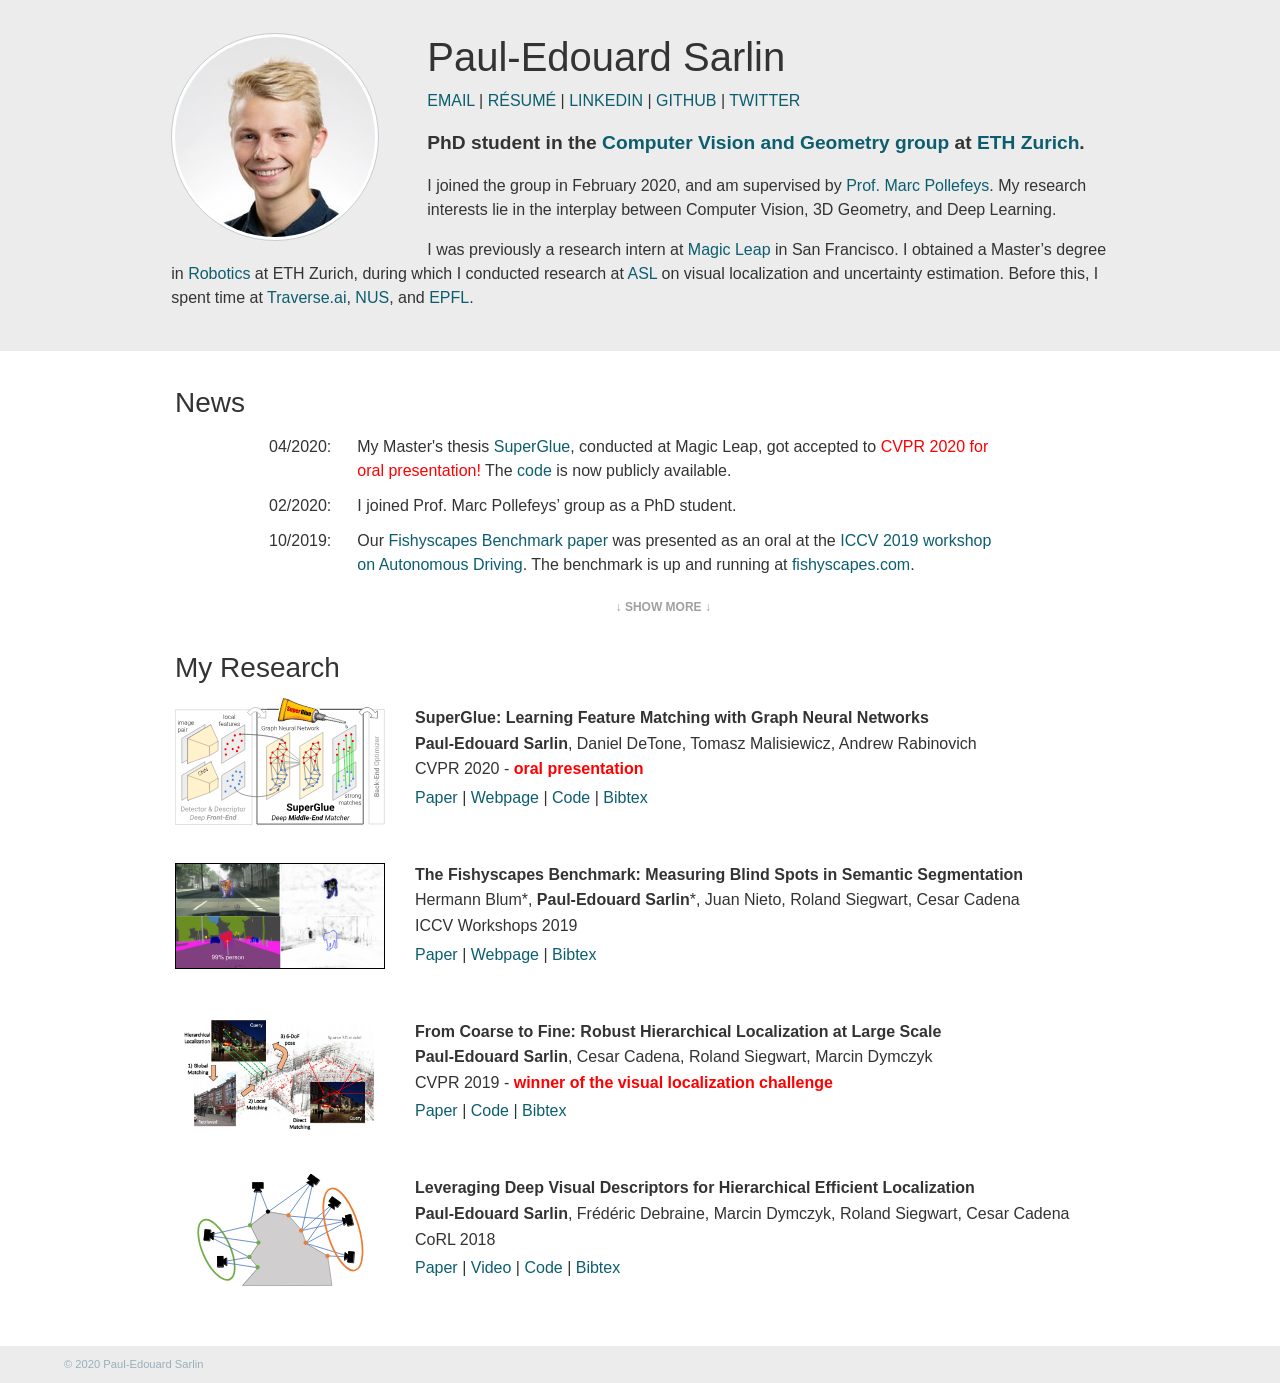
<file: index.html>
<!DOCTYPE html>
<html>
  <head>
    <!-- Global site tag (gtag.js) - Google Analytics -->
<!--     <script async src="https://www.googletagmanager.com/gtag/js?id=UA-113230407-1"></script>
    <script>
      window.dataLayer = window.dataLayer || [];
      function gtag(){dataLayer.push(arguments);}
      gtag('js', new Date());

      gtag('config', 'UA-113230407-1');
    </script>
 -->
    <title>Paul-Edouard Sarlin</title>
    <meta name="description" content="Paul-Edouard Sarlin: PhD student at ETH Zurich, interested in Computer Vision and Machine Learning.">
    <meta charset="UTF-8">
    <meta name="viewport" content="width=device-width, initial-scale=1, shrink-to-fit=no">
    <link rel="icon" type="image/png" sizes="16x16" href="assets/favicon/favicon-16x16.png">
    <link rel="icon" type="image/png" sizes="32x32" href="assets/favicon/favicon-32x32.png">

    <link rel="stylesheet" href="https://stackpath.bootstrapcdn.com/bootstrap/4.4.1/css/bootstrap.min.css">
    <link rel="stylesheet" type="text/css" href="style/index.css" />
  </head>
  <body>
    <section>
      <div class="container-fluid me-background">
        <div class="container-center pt-2">
        
          <div class="float-left pr-5 pb-3">
            <img class="me-image" alt="profile photo" src="assets/profile.jpg">
          </div> <!-- End -->

          <h1>Paul&#8209;Edouard Sarlin</h1>
          <p>
          <a href="mailto:paul.edouard.sarlin@gmail.com">EMAIL</a>  |
          <a target="_blank" href="doc/resume.pdf">RÉSUMÉ</a>  |
          <a target="_blank" href="https://www.linkedin.com/in/pesarlin/en">LINKEDIN</a>  |
          <a target="_blank" href="https://github.com/skydes">GITHUB</a>  |
          <a target="_blank" href="https://twitter.com/pesarlin">TWITTER</a>
          </p>

          <p class="me-subtitle">
          PhD student in the
          <a target="_blank" href="https://cvg.ethz.ch/">Computer Vision and Geometry group</a>
          at <a target="_blank" href="https://ethz.ch/en.html">ETH Zurich</a>.
          </p>

          <p>
          I joined the group in February 2020, and am supervised by
          <a target="_blank" href="https://scholar.google.com/citations?user=YYH0BjEAAAAJ&hl=en">Prof. Marc Pollefeys</a>. 
          My research interests lie in the interplay between Computer Vision, 3D Geometry, and Deep Learning.
          </p>

          <p>
          I was previously a research intern at <a target="_blank" href="https://www.magicleap.com/">Magic Leap</a> in San Francisco. I obtained a Master’s degree in <a target="_blank" href="https://master-robotics.ethz.ch/">Robotics</a> at ETH Zurich, during which I&nbsp;conducted research at <a target="_blank" href="https://asl.ethz.ch/">ASL</a> on visual localization and uncertainty estimation. Before this, I spent time at <a target="_blank" href="https://traverse.ai/">Traverse.ai</a>, <a target="_blank" href="http://www.nus.edu.sg/">NUS</a>, and <a target="_blank" href="https://www.epfl.ch/en/">EPFL</a>.
          </p>
        
        </div> <!-- End .container-center pt-2 -->
      </div> <!-- End .container-fluid container-center container-main -->
    </section>
    
    <div class="container-fluid container-center container-main"> <!-- body sections-->
    <section>
      <h3>News</h3>

        <div class="limit-items mb-4">
        
        <!-- Begin controller - must precede .items -->
        <input type="checkbox" id="show-all">
        <label for="show-all" class="text-show">↓ SHOW MORE ↓</label>
        <label for="show-all" class="text-hide">↑ HIDE ↑</label>
        <!-- end of controller -->
        
         <div class="items">
          <table class="news-table"><tbody>
            <tr>
              <td class="news-date">04/2020:</td>
              <td class="news-text">
                My Master's thesis <a href="superglue">SuperGlue</a>, conducted at Magic Leap, got accepted to <font color="red">CVPR 2020 for oral presentation!</font> The <a target="_blank" href="https://github.com/magicleap/SuperGluePretrainedNetwork">code</a> is now publicly available.
              </td>
            </tr>

            <tr>
              <td class="news-date">02/2020:</td>
              <td class="news-text">
                I joined Prof. Marc Pollefeys’ group as a PhD student.
              </td>
            </tr>

            <tr>
              <td class="news-date">10/2019:</td>
              <td class="news-text">
                Our <a target="_blank" href="https://arxiv.org/abs/1904.03215">Fishyscapes Benchmark paper</a> was presented as an oral at the <a target="_blank" href="https://adworkshop.org/">ICCV 2019 workshop on Autonomous Driving</a>. The benchmark is up and running at <a target="_blank" href="https://fishyscapes.com/">fishyscapes.com</a>.
              </td>
            </tr>

            <tr>
              <td class="news-date">06/2019:</td>
              <td class="news-text">
                Our <a target="_blank" href="https://arxiv.org/abs/1812.03506">Hierarchical Localization paper</a> won the Visual Localization Challenge at the <a target="_blank" href="https://sites.google.com/view/ltvl2019/home">CVPR 2019 workshop on Long-Term Visual Localization</a>. The code is available on <a target="_blank" href="https://github.com/ethz-asl/hfnet">GitHub</a>.
              </td>
            </tr>

            <tr>
              <td class="news-date">04/2019: </td>
              <td class="news-text">
                I started my 6-month Master’s thesis with <a target="_blank" href="https://scholar.google.com/citations?hl=en&user=RCTeTV0AAAAJ">Tomasz Malisiewicz</a> at Magic Leap in Sunnyvale, California.
              </td>
            </tr>

            <tr>
              <td class="news-date">04/2019:</td>
              <td class="news-text">
                New preprint on uncertainty estimation: <a target="_blank" href="https://arxiv.org/abs/1904.03215"><em>The Fishyscapes Benchmark: Measuring Blind Spots in Semantic Segmentation</em></a>.
              </td>
            </tr>

            <tr>
              <td class="news-date">04/2019:</td>
              <td class="news-text">
                My second paper <a target="_blank" href="https://arxiv.org/abs/1812.03506"><em>From Coarse to Fine: Robust Hierarchical Localization at Large Scale</em></a> got accepted to <a target="_blank" href="http://cvpr2019.thecvf.com/">CVPR 2019</a>.
              </td>
            </tr>

            <tr>
              <td class="news-date">09/2018:</td>
              <td class="news-text">
                My first paper <a target="_blank" href="https://arxiv.org/abs/1809.01019"><em>Leveraging Deep Visual Descriptors for Hierarchical Efficient Localization</em></a> got accepted to <a target="_blank" href="http://robot-learning.org/">CoRL 2018</a>.
              </td>
            </tr>

            <tr>
              <td class="news-date">06/2018:</td>
              <td class="news-text">
                I started a 6-month internship at <a target="_blank" href="https://www.magicleap.com/">Magic Leap</a>, Zurich.
              </td>
            </tr>
          </tbody></table>
        </div> <!-- End .items -->
        
      </div> <!-- End .limit-items mb-4 *missing div in pushed code* -->
    </section>
      
    <section>
      <h3>My Research</h3>

        <div class="row align-items-center">
          <div class="col-sm-3 pub-image-cell">
            <a target="_blank" href="superglue"><img class="img-fluid pub-image" alt="SuperGlue" src="assets/superglue.svg"></a>
          </div>
          <div class="col-sm-9 py-3">
            <p class="pub-text-title pub-text-p">SuperGlue: Learning Feature Matching with Graph Neural Networks</p>
            <p class="pub-text-authors pub-text-p">
            <b class="myname">Paul-Edouard Sarlin</b>,
            Daniel DeTone, Tomasz Malisiewicz, Andrew Rabinovich</p>
            <p class="pub-text-p">CVPR 2020 - <span class="pub-note">oral presentation</span></p>
            <a target="_blank" href="https://arxiv.org/abs/1911.11763">Paper</a> |
            <a target="_blank" href="superglue">Webpage</a> |
            <a target="_blank" href="https://github.com/magicleap/SuperGluePretrainedNetwork">Code</a> |
            <a data-target="#bibcvpr2020" data-toggle="collapse">Bibtex</a>
            <div class="collapse out" id="bibcvpr2020">
              <div class="card card-body bibtex">
                <pre>@inproceedings{sarlin2020superglue,
  title     = {{SuperGlue}: Learning Feature Matching with Graph Neural Networks},
  author    = {Paul-Edouard Sarlin and
               Daniel DeTone and
               Tomasz Malisiewicz and
               Andrew Rabinovich},
  booktitle = {CVPR},
  year      = {2020},
}</pre>
             </div>
           </div> <!-- End .collapse out -->
        </div>
      </div> <!-- End .row align-items-center pt-4 -->

      <div class="row align-items-center pt-4">
        <div class="col-sm-3 pub-image-cell">
          <a target="_blank" href="https://arxiv.org/abs/1904.03215">
            <img class="img-fluid pub-image" alt="Fishyscapes" src="assets/fishyscapes.svg" style="border:1px solid black"></a>
        </div>
        <div class="col-sm-9 py-3">
          <p class="pub-text-title pub-text-p">The Fishyscapes Benchmark: Measuring Blind Spots in Semantic Segmentation</p>
          <p class="pub-text-authors pub-text-p">
          Hermann Blum*, <b class="myname">Paul-Edouard Sarlin</b>*, Juan Nieto, Roland Siegwart, Cesar Cadena</p>
          <p class="pub-text-p">ICCV Workshops 2019</p>
          <a target="_blank" href="https://arxiv.org/abs/1904.03215">Paper</a> |
          <a target="_blank" href="https://fishyscapes.com/">Webpage</a> |
          <a data-target="#bibiccv2019" data-toggle="collapse">Bibtex</a>
          <div class="collapse out" id="bibiccv2019">
            <div class="card card-body bibtex">
              <pre>@inproceedings{blum2019fishyscapes,
  title     = {The {Fishyscapes} Benchmark: Measuring Blind Spots in Semantic Segmentation},
  author    = {Hermann Blum and
               Paul-Edouard Sarlin and
               Juan Nieto and
               Roland Siegwart and
               Cesar Cadena},
  booktitle = {ICCV Workshops},
  year      = {2019}
}</pre>
            </div>
          </div> <!-- End .collapse out -->
        </div>
      </div> <!-- End .row align-items-center pt-4 -->

      <div class="row align-items-center pt-4">
        <div class="col-sm-3 pub-image-cell">
          <a target="_blank" href="https://arxiv.org/abs/1812.03506"><img class="img-fluid pub-image" alt="CVPR 2019 teaser" src="assets/localization.png"></a>
        </div>
        <div class="col-sm-9 py-3">
          <p class="pub-text-title pub-text-p">From Coarse to Fine: Robust Hierarchical Localization at Large Scale</p>
          <p class="pub-text-authors pub-text-p">
          <b class="myname">Paul-Edouard Sarlin</b>, Cesar Cadena, Roland Siegwart, Marcin Dymczyk</p>
          <p class="pub-text-p">CVPR 2019 - <span class="pub-note">winner of the <a href="https://sites.google.com/view/ltvl2019" style="color:red!important">visual localization challenge</a></span></p>
          <a target="_blank" href="https://arxiv.org/abs/1812.03506">Paper</a> |
          <a target="_blank" href="https://github.com/ethz-asl/hfnet">Code</a> |
          <a data-target="#bibcvpr2019" data-toggle="collapse">Bibtex</a>
          <div class="collapse out" id="bibcvpr2019">
            <div class="card card-body bibtex">
              <pre>@inproceedings{sarlin2019coarse,
  title     = {From Coarse to Fine: Robust Hierarchical Localization at Large Scale},
  author    = {Paul-Edouard Sarlin and
               Cesar Cadena and
               Roland Siegwart and
               Marcin Dymczyk},
  booktitle = {CVPR},
  year      = {2019}
}</pre>
            </div>
          </div> <!-- End .collapse out -->
        </div>
      </div> <!-- End .row align-items-center pt-4 -->

      <div class="row align-items-center pt-4">
        <div class="col-sm-3 pub-image-cell">
          <a target="_blank" href="https://arxiv.org/abs/1904.03215">
            <img class="img-fluid pub-image" alt="CoRL 2018 teaser" src="assets/hloc.svg" style="padding-left:9%;padding-right:9%"></a>
        </div>
        <div class="col-sm-9 py-3">
          <p class="pub-text-title pub-text-p">Leveraging Deep Visual Descriptors for Hierarchical Efficient Localization</p>
          <p class="pub-text-authors pub-text-p">
          <b class="myname">Paul-Edouard Sarlin</b>, Frédéric Debraine, Marcin Dymczyk, Roland Siegwart, Cesar Cadena</p>
          <p class="pub-text-p">CoRL 2018</p>
          <a target="_blank" href="https://arxiv.org/abs/1809.01019">Paper</a> |
          <a target="_blank" href="https://www.youtube.com/watch?v=8cg697oLUtg">Video</a> |
          <a target="_blank" href="https://github.com/ethz-asl/hierarchical_loc">Code</a> |
          <a data-target="#bibcorl2018" data-toggle="collapse"> Bibtex</a>
          <div class="collapse out" id="bibcorl2018">
            <div class="card card-body bibtex">
              <pre>@inproceedings{hloc2018,
  title     = {Leveraging Deep Visual Descriptors for Hierarchical Efficient Localization},
  author    = {Paul-Edouard Sarlin and
               Fr{\'{e}}d{\'{e}}ric Debraine and
               Marcin Dymczyk and
               Roland Siegwart and
               Cesar Cadena},
  booktitle = {Conference on Robot Learning (CoRL)},
  year      = {2018}
}</pre>
            </div> 
          </div> <!-- End .collapse out -->
        </div> 
      </div> <!-- End .row align-items-center pt-4 -->
    </section>
    </div> <!-- End .container-fluid container-center container-main *put new sections inside this div* -->
  
    <footer>© 2020 Paul-Edouard Sarlin</footer>
     
    <script src="https://code.jquery.com/jquery-3.4.1.slim.min.js"></script>
    <script src="https://cdn.jsdelivr.net/npm/popper.js@1.16.0/dist/umd/popper.min.js"></script>
    <script src="https://stackpath.bootstrapcdn.com/bootstrap/4.4.1/js/bootstrap.min.js"></script>
    <script>// Made by Lindsey and Paul with love <3 </script>
  </body>
</html>
</file>
<file: style/index.css>
body {
    color: #333333;
    font-weight: 340;
}

a:active, a:hover {
    color: #359fb5 !important;
    text-decoration: underline;
}

a {
    color: #0C5E6F !important;
    cursor: pointer;
}

.container-center {
    width: 75%;
    margin: auto;
}

.me-background {
    background-color: #ECECEC !important;
    padding-bottom: 25px;
    padding-top: 25px;
}

.me-image {
    border-radius: 50%;
    padding:3px;
    border:1px solid #C5CDCE;
    background-color:white;
}

.me-subtitle {
    font-size: 1.2rem;
    font-weight: 600;
}

.container-main {
    margin-top: 35px;
    margin-bottom: 50px;
}


.news-table {
    margin-top: 15px;
    margin-left: 10%;
    margin-right: 10%;
}

@media (max-width: 700px) {
    .container-center {
        width: 90%;
    }

    .news-table {
        margin-left: 0%;
        margin-right: 0%;
    }
}

td.news-date {
    vertical-align: text-top;
    font-weight: 500;
}

td.news-text {
    padding-left: 25px;
    vertical-align: top;
    padding-bottom: 10px;
}

.pub-image-cell {
    max-width: 300px;
}

.pub-image {
    /*border:1px solid black;*/
}

.pub-text-p {
    margin-bottom: 8px;
    line-height: 1.1rem;
}

.pub-text-title {
    font-weight: 550;
}

b.myname {
    font-weight: 550;
}

span.pub-note {
    font-weight: 550;
    color: red;
}

.bibtex pre {
    margin: 0;
    font-size: 70%;
}

.bibtex {
    padding: 0.5rem;
}

footer {
    background-color: #ECECEC;
    padding-bottom: 10px;
    padding-left: 5%;
    padding-top: 10px;
    color: #99afba;
    font-size: 0.7rem;
}

/* Show More Feature */

.limit-items .items tr:nth-of-type(n + 4) {
    display: none;
}

.limit-items #show-all:checked ~ .items tr {
    display: table-row;
}

.limit-items #show-all ~ label[for="show-all"] {
    display: none;
}

.limit-items #show-all:checked ~ .text-hide {
    display: inline-block;
    padding: .5%;
}

.limit-items #show-all:not(:checked) ~ .text-show {
    display: inline-block;
    padding: .5%;
}

.limit-items {
    display: block;
    position: relative;
    padding-bottom: 2.5em;
}

.limit-items #show-all {
    display: none;
}

.limit-items label[for="show-all"] {
    display: block;
    position: absolute;
    width: 25%;
    min-width: 120px;
    bottom: 0;

    margin-left: 40%;
    margin-right: 25%, auto;

    cursor: pointer;
    color: #A0A0A0;
    font-family: sans-serif;
    font-size: 0.75rem;
    font-weight: bold;
    line-height: 1rem;
    text-align: center;
}

.limit-items label[for="show-all"]:hover {
    border:solid;
    border-width: 1px;
}

.limit-items label[for="show-all"]:active {
    border: 1px solid #222;
    background-color: #222;
    color: #fff;
}
</file>
